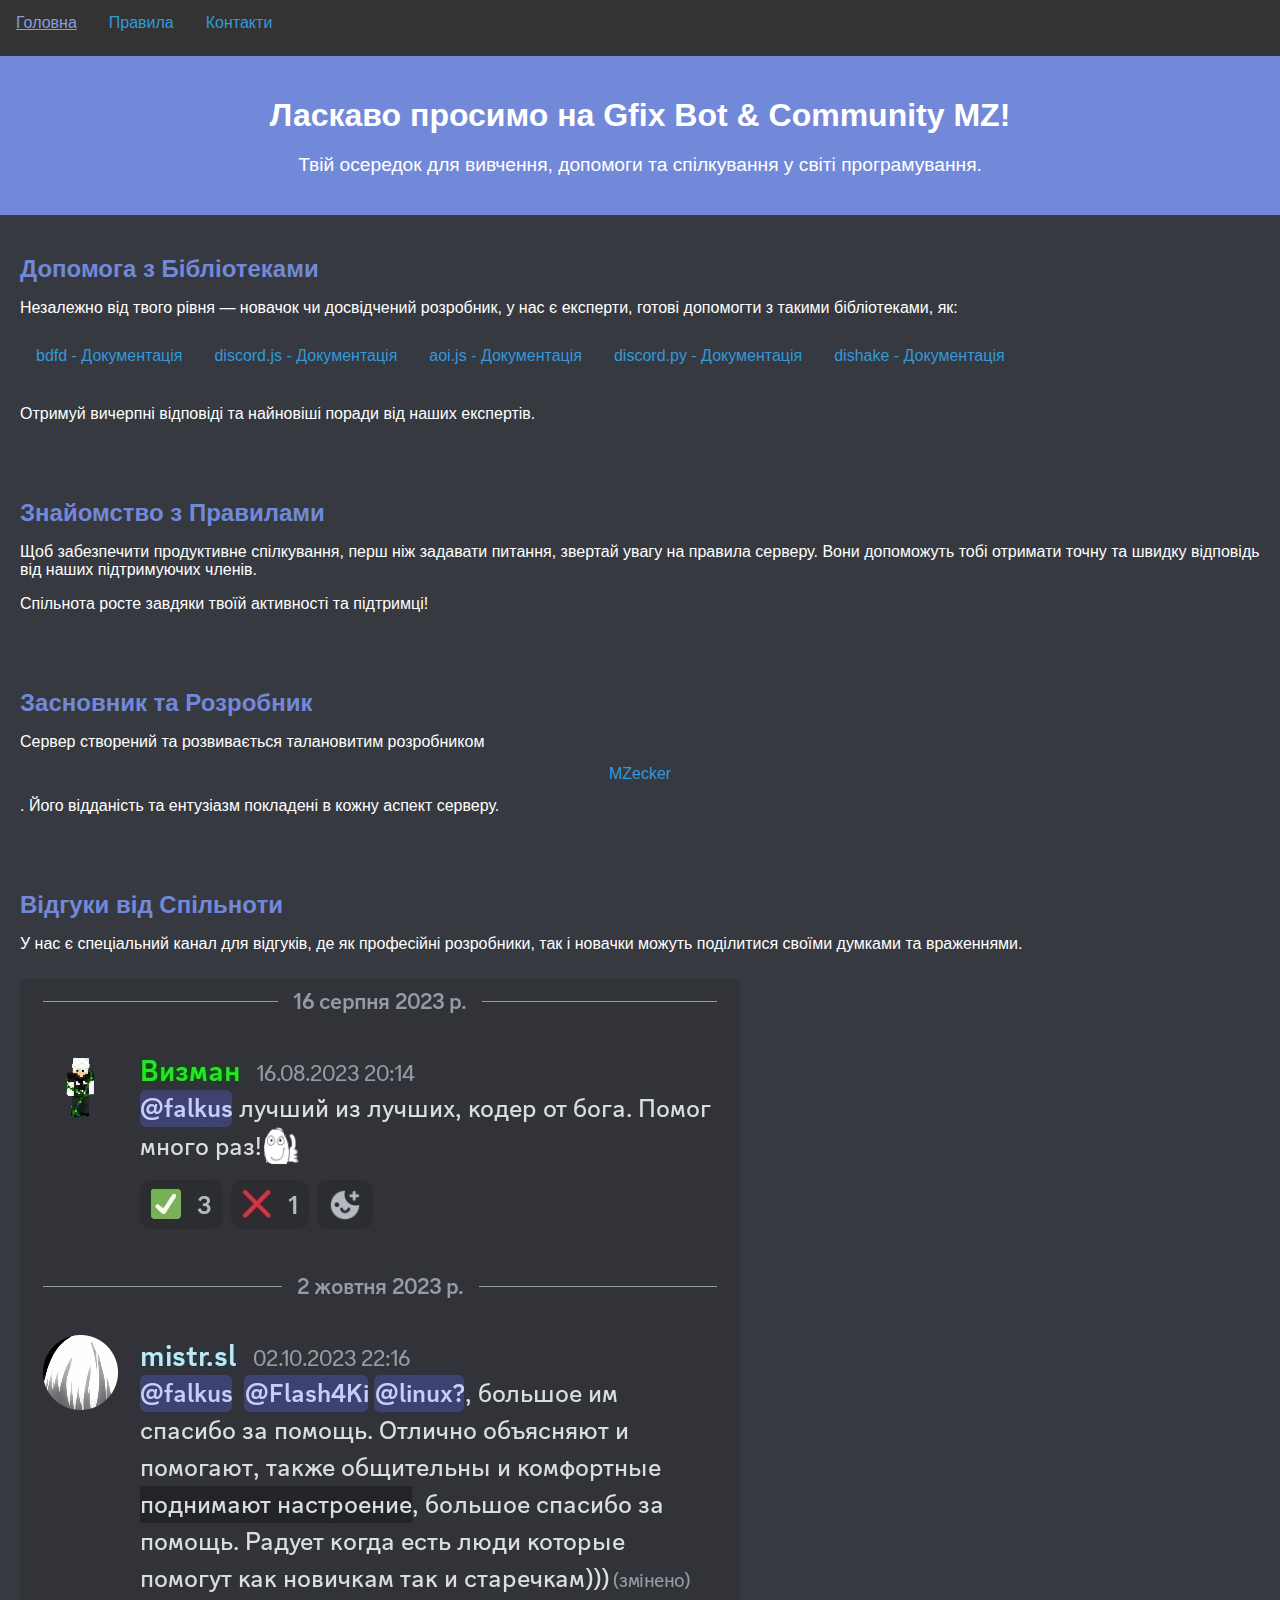
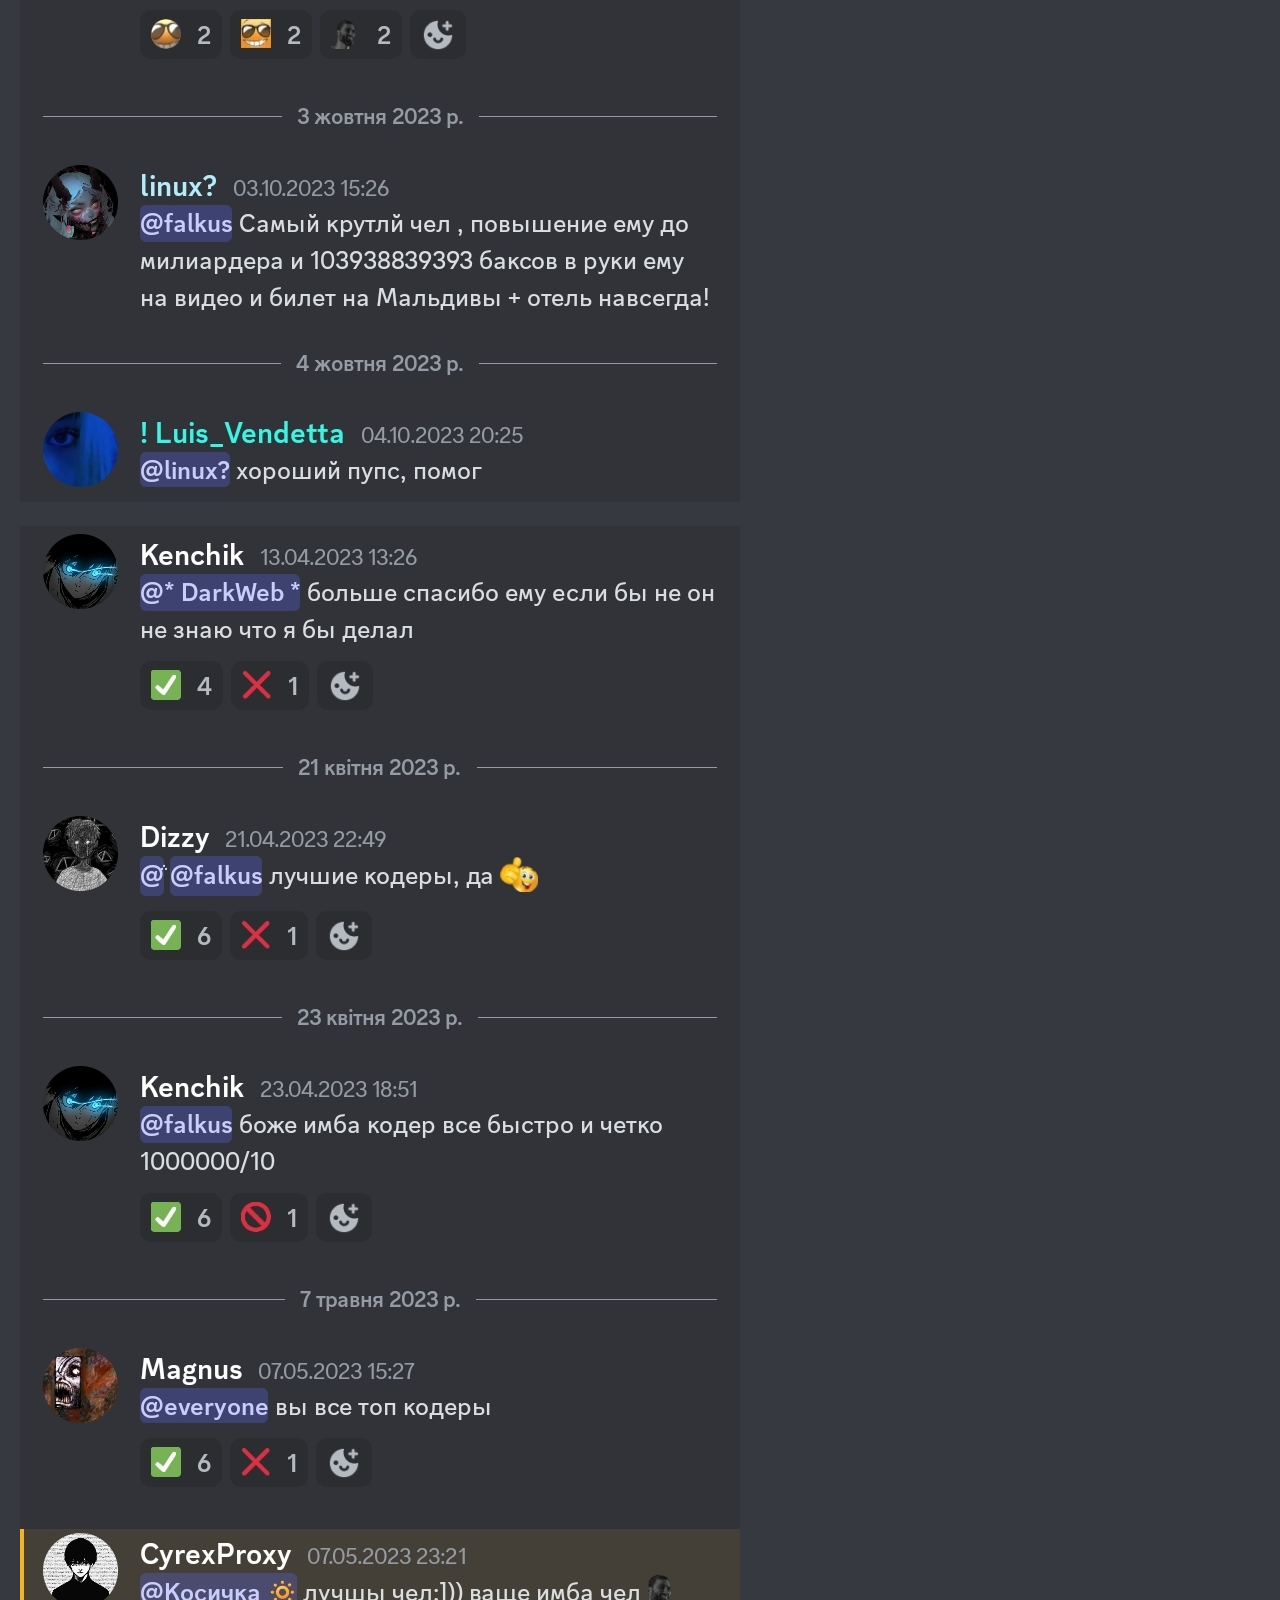
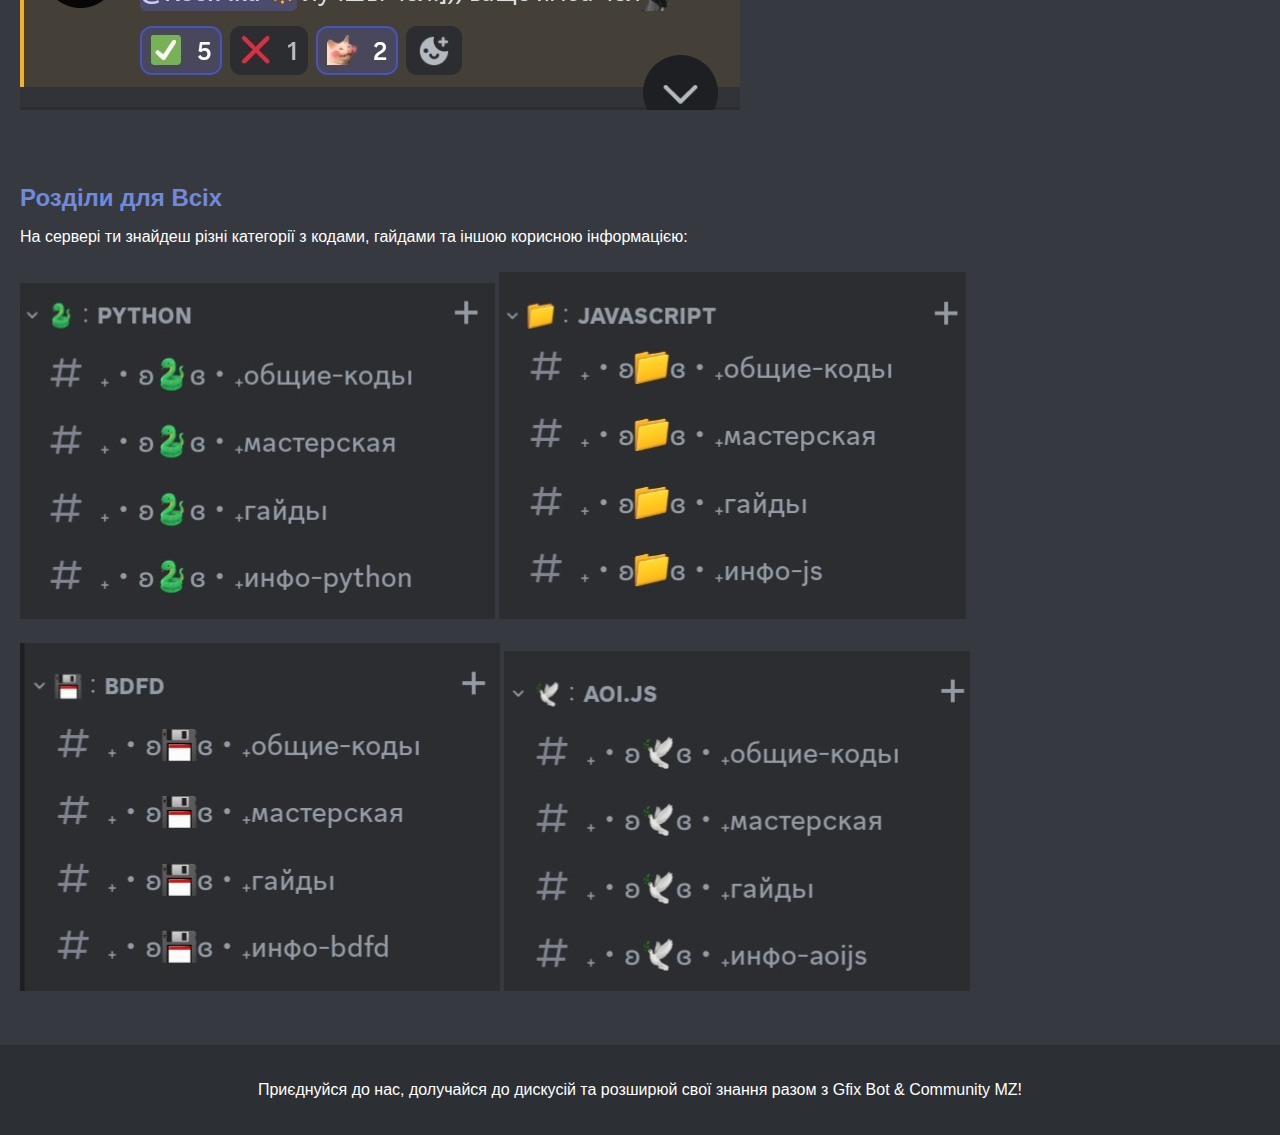
<file: index.html>
<!doctype html>
<html>
  <head>
    <title>❄Gfix Bot & Community MZ⛄</title>
    <meta name="viewport" content="width=device-width, initial-scale=1.0" />
    <link rel="stylesheet" href="./css/styles.css" />
    <link rel="shortcut icon" href="./img/avatar.png" />
  </head>
  <body>
    <nav>
      <ul>
        <li><a href="index.html">Головна</a></li>
        <li><a href="./src/rules.html">Правила</a></li>
        <li><a href="./src/contact.html">Контакти</a></li>
      </ul>
    </nav>
    <header>
      <h1>Ласкаво просимо на Gfix Bot & Community MZ!</h1>
      <p>
        Твій осередок для вивчення, допомоги та спілкування у світі
        програмування.
      </p>
    </header>

    <section id="help-libraries">
      <h2>Допомога з Бібліотеками</h2>
      <p>
        Незалежно від твого рівня — новачок чи досвідчений розробник, у нас є
        експерти, готові допомогти з такими бібліотеками, як:
      </p>
      <ul>
        <li>
          <a
            href="https://nilpointer-software.github.io/bdfd-wiki/foreword.html"
            target="_blank"
            >bdfd - Документація</a
          >
        </li>
        <li>
          <a
            href="https://old.discordjs.dev/#/docs/builders/main/general/welcome"
            target="_blank"
            >discord.js - Документація</a
          >
        </li>
        <li>
          <a href="https://aoi.js.org/" target="_blank"
            >aoi.js - Документація</a
          >
        </li>
        <li>
          <a href="https://discordpy.readthedocs.io/en/stable/" target="_blank"
            >discord.py - Документація</a
          >
        </li>
        <li>
          <a
            href="https://docs.disnake.dev/en/stable/api/index.html"
            target="_blank"
            >dishake - Документація</a
          >
        </li>
      </ul>
      <p>Отримуй вичерпні відповіді та найновіші поради від наших експертів.</p>
    </section>

    <section id="rules">
      <h2>Знайомство з Правилами</h2>
      <p>
        Щоб забезпечити продуктивне спілкування, перш ніж задавати питання,
        звертай увагу на правила серверу. Вони допоможуть тобі отримати точну та
        швидку відповідь від наших підтримуючих членів.
      </p>
      <p>Спільнота росте завдяки твоїй активності та підтримці!</p>
    </section>

    <section id="founder">
      <h2>Засновник та Розробник</h2>
      <p>
        Сервер створений та розвивається талановитим розробником
        <a href="https://discord.com/users/700061502089986139">MZecker</a>. Його
        відданість та ентузіазм покладені в кожну аспект серверу.
      </p>
    </section>

    <section id="reviews">
      <h2>Відгуки від Спільноти</h2>
      <p>
        У нас є спеціальний канал для відгуків, де як професійні розробники, так
        і новачки можуть поділитися своїми думками та враженнями.
      </p>
      <img src="./img/reviews_1.jpg" alt="Відгуки" />
      <img src="./img/reviews_2.jpg" alt="Відгуки" />
    </section>

    <section id="categories">
      <h2>Розділи для Всіх</h2>
      <p>
        На сервері ти знайдеш різні категорії з кодами, гайдами та іншою
        корисною інформацією:
      </p>
      <img src="./img/python_category.jpg" alt="Python" />
      <img src="./img/js_category.jpg" alt="JavaScript" />
      <img src="./img/bdfd_category.jpg" alt="bdfd" />
      <img src="./img/aoijs_category.jpg" alt="aoi.js" />
    </section>

    <footer>
      <p>
        Приєднуйся до нас, долучайся до дискусій та розширюй свої знання разом з
        Gfix Bot & Community MZ!
      </p>
    </footer>
  </body>
</html>
</file>
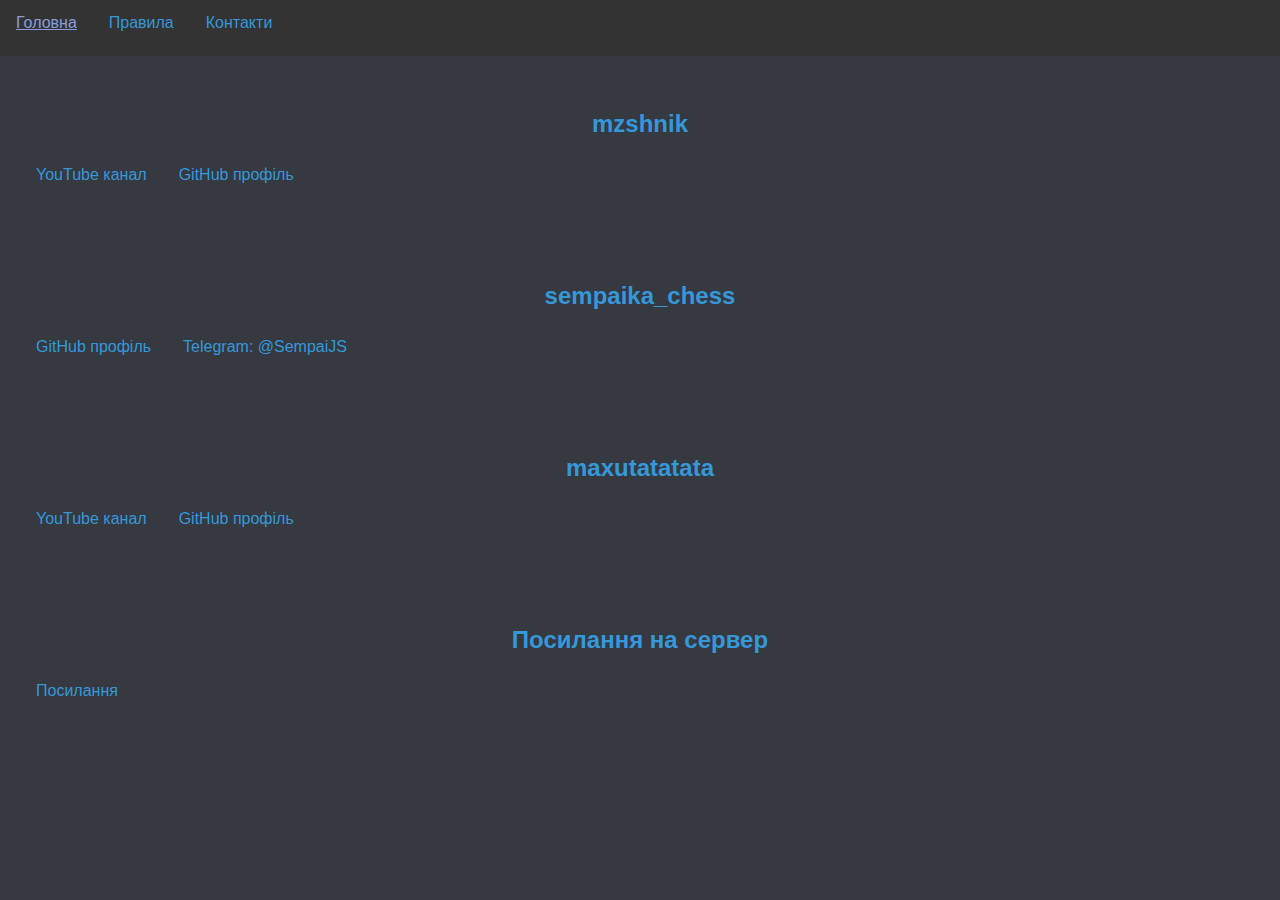
<file: src/contact.html>
<!doctype html>
<html>
  <head>
    <title>❄Gfix Bot & Community MZ | Контакти ⛄</title>
    <meta name="viewport" content="width=device-width, initial-scale=1.0" />
    <link rel="stylesheet" href="../css/styles.css" />
    <link rel="shortcut icon" href="../img/avatar.png" />
  </head>
  <body>
    <nav>
      <ul>
        <li><a href="../index.html">Головна</a></li>
        <li><a href="./rules.html">Правила</a></li>
        <li><a href="./contact.html">Контакти</a></li>
      </ul>
    </nav>
    <section>
      <h2>
        <a href="https://discord.com/users/700061502089986139">mzshnik</a>
      </h2>
      <ul>
        <li>
          <a href="https://youtube.com/@mzshnik?si=FxDlxpvUE0FS9iwt"
            >YouTube канал</a
          >
        </li>
        <li><a href="https://github.com/MZshnik">GitHub профіль</a></li>
      </ul>
    </section>
    <section>
      <h2>
        <a href="https://discord.com/users/1033726409455181884"
          >sempaika_chess</a
        >
      </h2>
      <ul>
        <li><a href="https://github.com/Sempai-07">GitHub профіль</a></li>
        <li><a href="https://t.me/SempaiJS">Telegram: @SempaiJS</a></li>
      </ul>
    </section>

    <section>
      <h2>
        <a href="https://discord.com/users/688805213586325565">maxutatatata</a>
      </h2>
      <ul>
        <li>
          <a href="https://youtube.com/@maxu7424?si=XHf0JjLFKUtqT1pO"
            >YouTube канал</a
          >
        </li>
        <li><a href="https://github.com/Maxutatatata">GitHub профіль</a></li>
      </ul>
    </section>
    <section>
      <h2><a>Посилання на сервер</a></h2>
      <ul>
        <li>
          <a
            href="https://discord.com/invite/gfix-bot-community-mz-796504104565211187"
            >Посилання</a
          >
        </li>
      </ul>
    </section>
  </body>
</html>
</file>
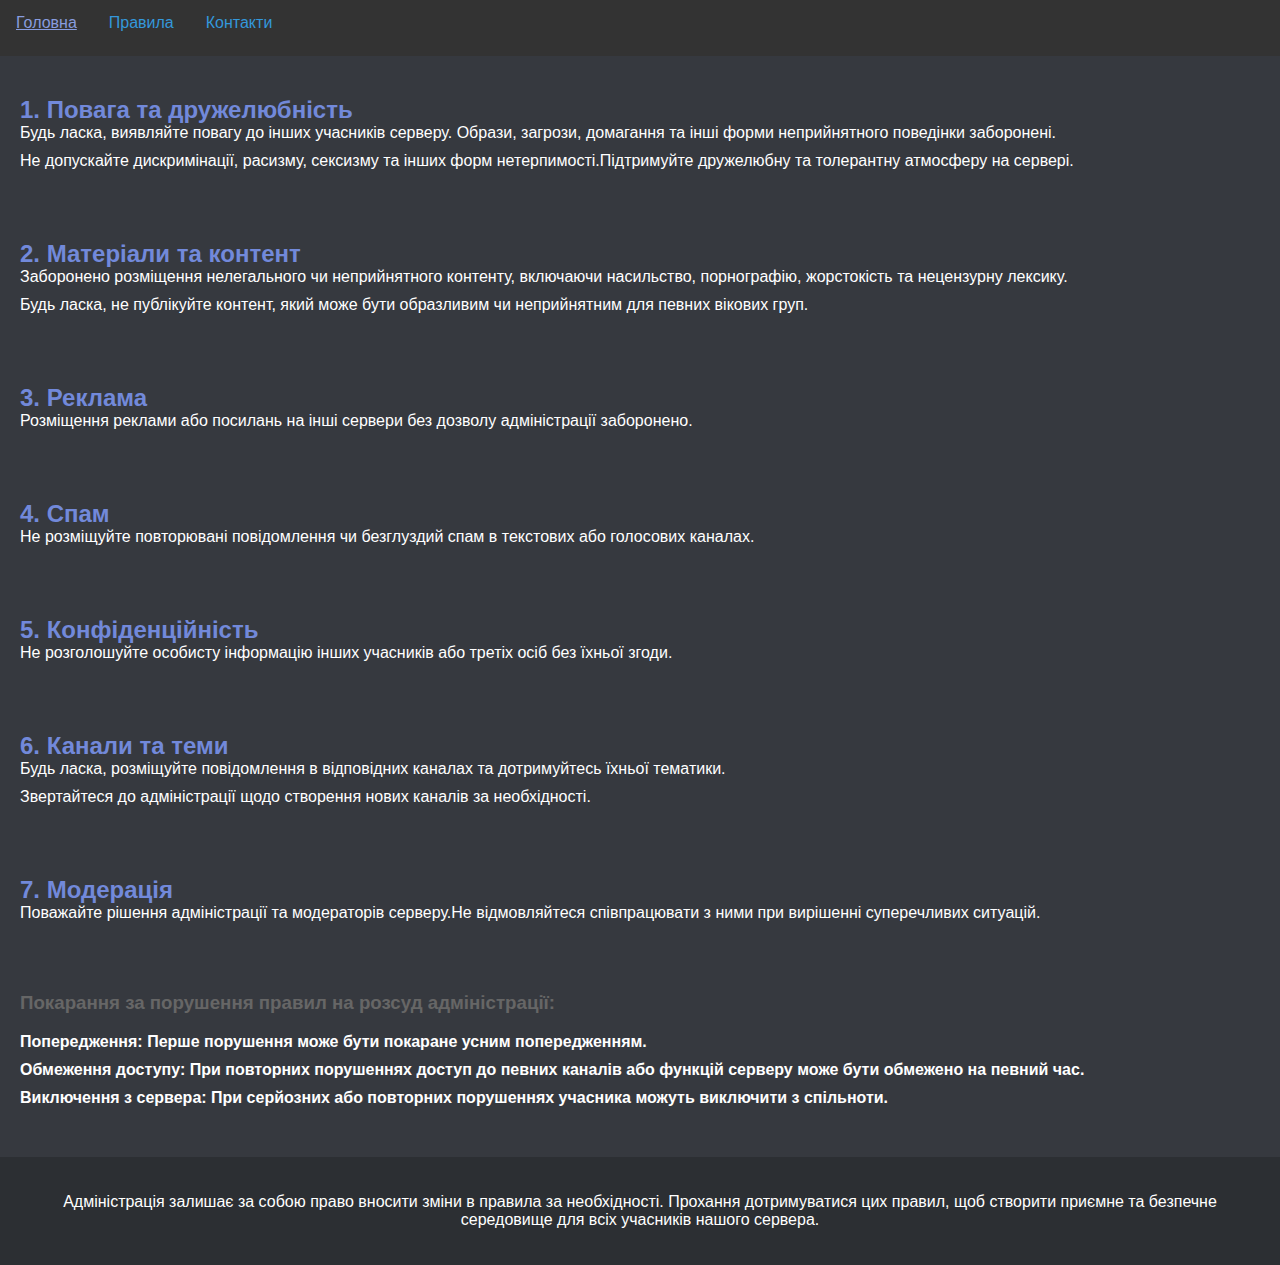
<file: src/rules.html>
<!doctype html>
<html>
  <head>
    <meta charset="UTF-8" />
    <meta name="viewport" content="width=device-width, initial-scale=1.0" />
    <title>❄Gfix Bot & Community MZ | Правила ⛄</title>
    <link rel="stylesheet" href="../css/styles.css" />
    <link rel="shortcut icon" href="../img/avatar.png" />
  </head>

  <body>
    <nav>
      <ul>
        <li><a href="../index.html">Головна</a></li>
        <li><a href="./rules.html">Правила</a></li>
        <li><a href="./contact.html">Контакти</a></li>
      </ul>
    </nav>

    <section>
      <h2>1. Повага та дружелюбність</h2>
      <ul>
        <li>
          Будь ласка, виявляйте повагу до інших учасників серверу. Образи,
          загрози, домагання та інші форми неприйнятного поведінки заборонені.
        </li>
        <li>
          Не допускайте дискримінації, расизму, сексизму та інших форм
          нетерпимості.
        </li>
        <li>Підтримуйте дружелюбну та толерантну атмосферу на сервері.</li>
      </ul>
    </section>

    <section>
      <h2>2. Матеріали та контент</h2>
      <ul>
        <li>
          Заборонено розміщення нелегального чи неприйнятного контенту,
          включаючи насильство, порнографію, жорстокість та нецензурну лексику.
        </li>
        <li>
          Будь ласка, не публікуйте контент, який може бути образливим чи
          неприйнятним для певних вікових груп.
        </li>
      </ul>
    </section>

    <section>
      <h2>3. Реклама</h2>
      <ul>
        <li>
          Розміщення реклами або посилань на інші сервери без дозволу
          адміністрації заборонено.
        </li>
      </ul>
    </section>

    <section>
      <h2>4. Спам</h2>
      <ul>
        <li>
          Не розміщуйте повторювані повідомлення чи безглуздий спам в текстових
          або голосових каналах.
        </li>
      </ul>
    </section>

    <section>
      <h2>5. Конфіденційність</h2>
      <ul>
        <li>
          Не розголошуйте особисту інформацію інших учасників або третіх осіб
          без їхньої згоди.
        </li>
      </ul>
    </section>

    <section>
      <h2>6. Канали та теми</h2>
      <ul>
        <li>
          Будь ласка, розміщуйте повідомлення в відповідних каналах та
          дотримуйтесь їхньої тематики.
        </li>
        <li>
          Звертайтеся до адміністрації щодо створення нових каналів за
          необхідності.
        </li>
      </ul>
    </section>

    <section>
      <h2>7. Модерація</h2>
      <ul>
        <li>Поважайте рішення адміністрації та модераторів серверу.</li>
        <li>
          Не відмовляйтеся співпрацювати з ними при вирішенні суперечливих
          ситуацій.
        </li>
      </ul>
    </section>

    <section>
      <h3>Покарання за порушення правил на розсуд адміністрації:</h3>
      <ul>
        <li class="punishment">
          Попередження: Перше порушення може бути покаране усним попередженням.
        </li>
        <li class="punishment">
          Обмеження доступу: При повторних порушеннях доступ до певних каналів
          або функцій серверу може бути обмежено на певний час.
        </li>
        <li class="punishment">
          Виключення з сервера: При серйозних або повторних порушеннях учасника
          можуть виключити з спільноти.
        </li>
      </ul>
    </section>

    <footer>
      <p>
        Адміністрація залишає за собою право вносити зміни в правила за
        необхідності. Прохання дотримуватися цих правил, щоб створити приємне та
        безпечне середовище для всіх учасників нашого сервера.
      </p>
    </footer>
  </body>
</html>
</file>
<file: css/styles.css>
body,
nav,
ul,
li,
a,
link[rel="shortcut icon"],
header,
section,
h2,
footer,
img {
  margin: 0;
}

h3 {
  color: #666;
  margin-top: 0;
}

.punishment {
  font-weight: bold;
}

body {
  font-family: "Arial", sans-serif;
  background-color: #36393f;
  color: #ffffff;
}

nav {
  background-color: #333;
}

ul {
  list-style-type: none;
  padding: 0;
  overflow: hidden;
}

li {
  float: left;
}

a {
  display: block;
  color: white;
  text-align: center;
  padding: 14px 16px;
  text-decoration: none;
}

a:hover {
  color: #889cdf;
}

link[rel="shortcut icon"] {
  border-radius: 50%;
}

header {
  background-color: #7289da;
  padding: 20px;
  text-align: center;
}

header h1 {
  font-size: 2em;
  margin-bottom: 10px;
}

header p {
  font-size: 1.2em;
}

section {
  padding: 20px;
  margin: 20px 0;
}

h2 {
  color: #7289da;
}

ul {
  margin: 0;
}

ul li {
  margin-bottom: 10px;
}

a {
  color: #3498db;
  text-decoration: none;
}

a:hover {
  text-decoration: underline;
}

footer {
  background-color: #2c2f33;
  padding: 20px;
  text-align: center;
}

img {
  max-width: 100%;
  height: auto;
  margin: 10px 0;
}

@media screen and (max-width: 768px) {
  header h1 {
    font-size: 1.5em;
  }

  header p {
    font-size: 1em;
  }

  a {
    padding: 10px 12px;
  }
}
</file>
